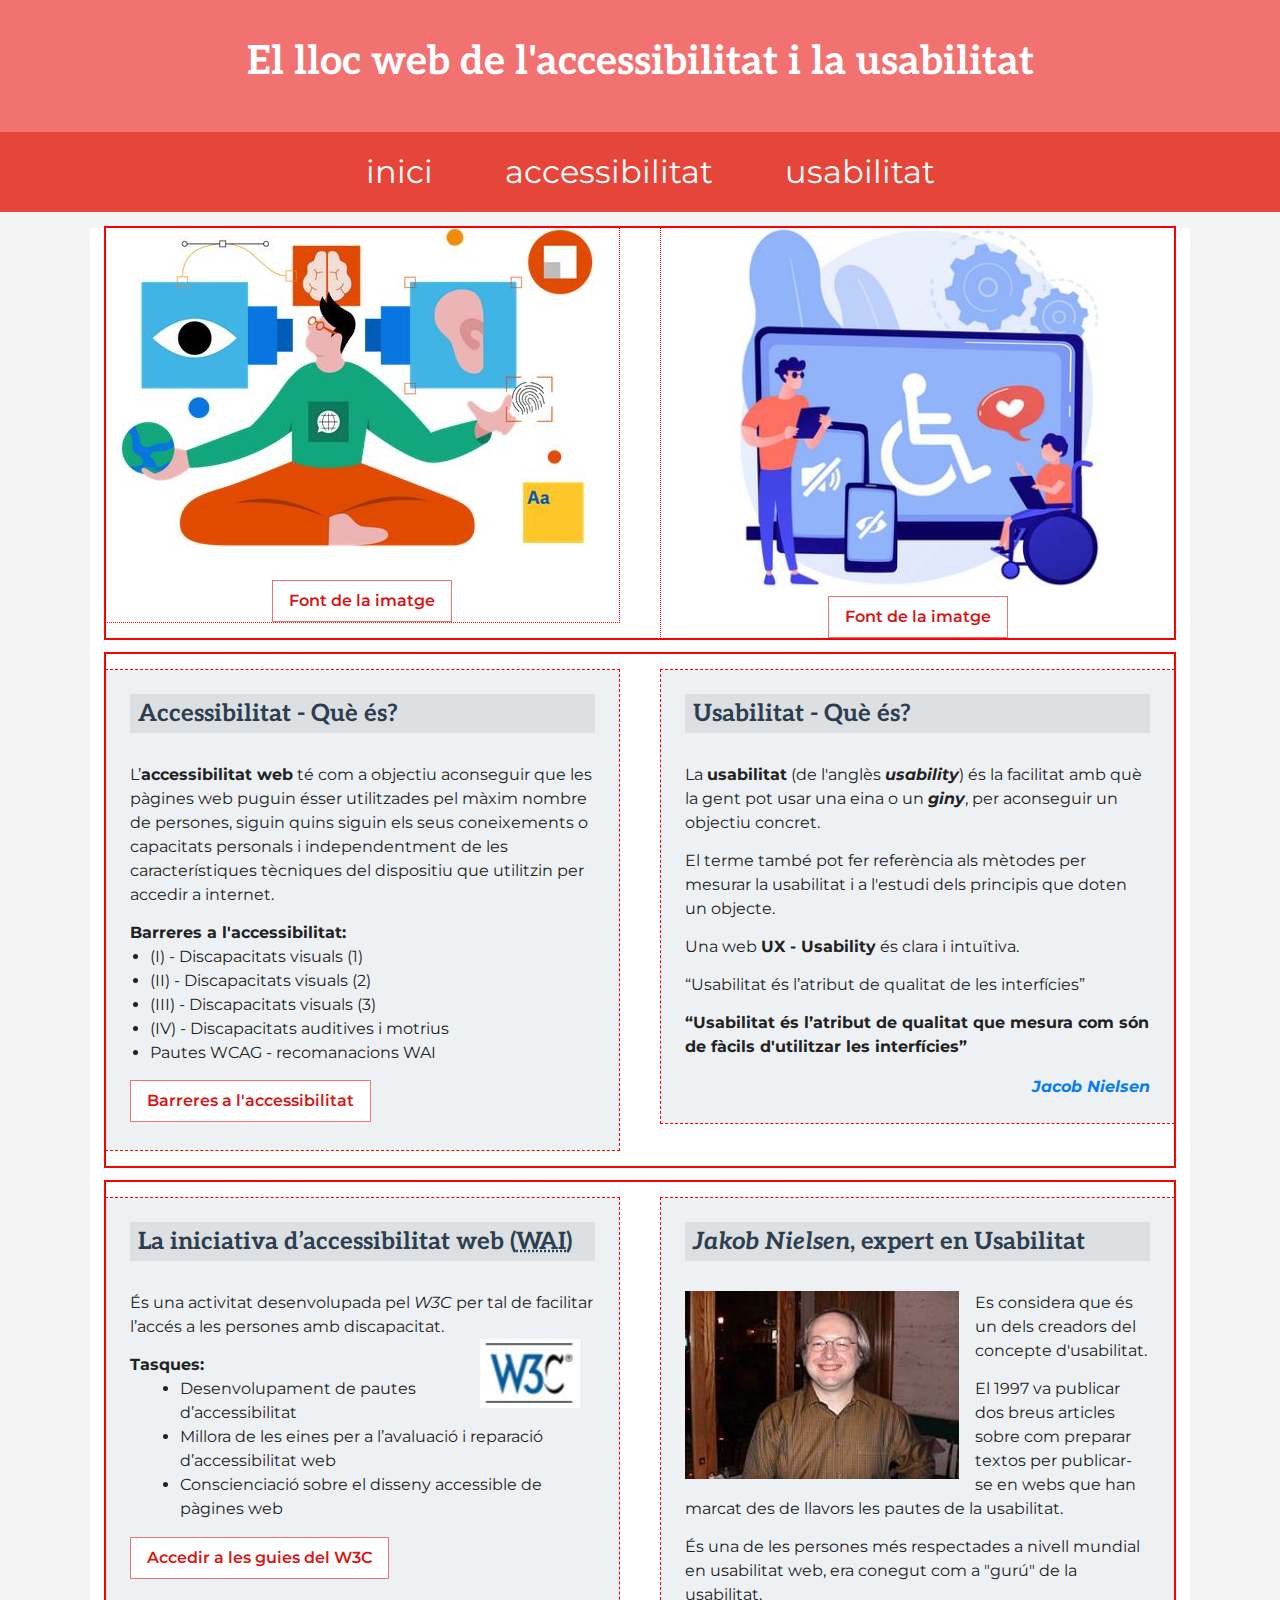
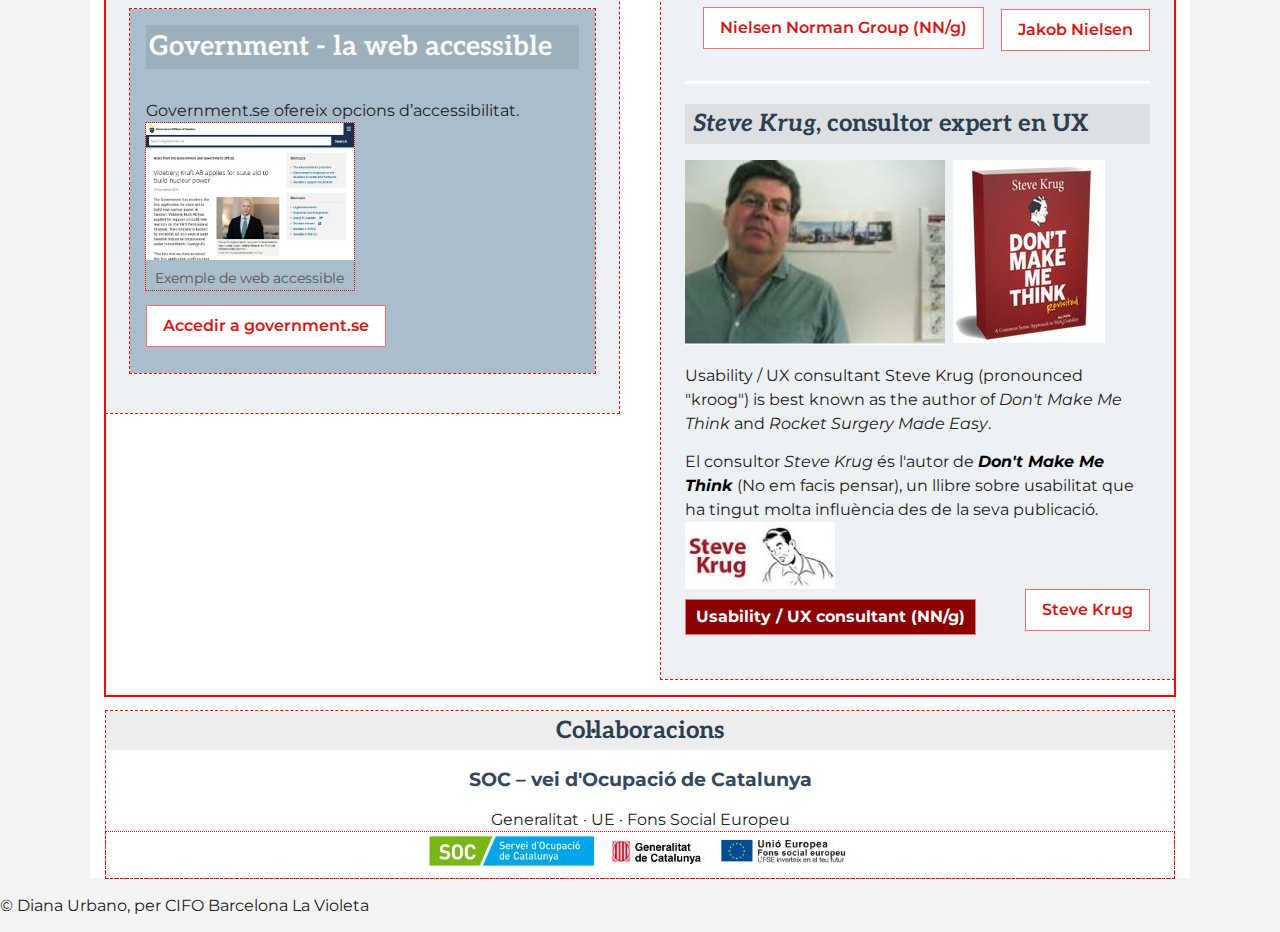
<file: exercici-1- accessibilitat-usabilitat-web/index.html>
<!DOCTYPE html>
<html lang="ca"> <!-- idioma català -->

<head> <!-- capçalera del document -->
    <meta charset="UTF-8"> <!-- codificació -->
    <meta name="viewport" content="width=device-width, initial-scale=1.0"> <!-- responsive -->
    <title>El lloc web de l'accessibilitat i la usabilitat</title> <!-- títol pestanya -->

    <!-- fonts Google -->
    <link rel="preconnect" href="https://fonts.googleapis.com"> <!-- millora càrrega -->
    <link rel="preconnect" href="https://fonts.gstatic.com" crossorigin>
    <link href="https://fonts.googleapis.com/css2?family=Aleo&family=Montserrat&display=swap" rel="stylesheet">

    <link rel="stylesheet" href="css/style.css"> <!-- CSS extern -->
</head>

<body class="accessibilitat-page"> <!-- cos del document -->

    <!-- capçalera -->
    <header class="capcalera-web"> <!-- capçalera principal -->
        <h1>El lloc web de l'accessibilitat i la usabilitat</h1> <!-- títol principal -->
    </header>

    <!-- menú de navegació -->
    <nav class="menu-principal">
        <ul style="margin-left: 20px;">
            <li><a href="index.html">inici</a></li> <!-- enllaç inici -->
            <li><a href="accessibilitat.html">accessibilitat</a></li> <!-- enllaç accessibilitat -->
            <li><a href="usabilitat.html">usabilitat</a></li> <!-- enllaç usabilitat -->
        </ul>
    </nav>

    <!-- contingut principal, dues imatges principals en block de dues columnes -->
    <main class="contingut-principal">

        <!-- dues columnes imatges -->
        <div class="dues-columnes dues-columnes-imatges">
            <figure class="columna-accessibilitat">
                <img src="img/accessibilitat.jpg" alt="Imatge relacionada amb l'accessibilitat web">
                <a
                    href="https://www.ux-republic.com/ca/les-m%C3%BAltiples-possibilitats-de-lia-al-servei-de-l%27accessibilitat-i-la-inclusi%C3%B3/">
                    Font de la imatge
                </a>
            </figure>

            <figure class="columna-usabilitat">
                <img src="img/usabilitat.jpg" alt="Imatge relacionada amb la usabilitat web">
                <a
                    href="https://www.ux-republic.com/ca/les-m%C3%BAltiples-possibilitats-de-lia-al-servei-de-l%27accessibilitat-i-la-inclusi%C3%B3/">
                    Font de la imatge
                </a>
            </figure>
        </div>

        <!-- dues columnes text -->
        <div class="dues-columnes dues-columnes-text">

            <!-- secció accessibilitat -->
            <section class="seccio-accessibilitat">
                <h2>Accessibilitat - Què és?</h2>
                <p>
                    L’<strong>accessibilitat web</strong> té com a objectiu aconseguir que les pàgines web puguin
                    ésser utilitzades pel màxim nombre de persones, siguin quins siguin els seus coneixements o
                    capacitats personals i independentment de les característiques tècniques del dispositiu que
                    utilitzin per accedir a internet.
                </p>

                <p><strong>Barreres a l'accessibilitat:</strong></p>
                <ul style="margin-left: 20px;">
                    <li>(I) - Discapacitats visuals (1)</li>
                    <li>(II) - Discapacitats visuals (2)</li>
                    <li>(III) - Discapacitats visuals (3)</li>
                    <li>(IV) - Discapacitats auditives i motrius</li>
                    <li>Pautes WCAG - recomanacions WAI</li>
                </ul>

                <a href="accessibilitat.html" style="float: left;" class="link-barreres">
                    Barreres a l'accessibilitat
                </a>
            </section>

            <!-- secció usabilitat -->
            <section class="seccio-usabilitat">
                <h2>Usabilitat - Què és?</h2>
                <p>
                    La <strong>usabilitat</strong> (de l'anglès <strong><span
                            lang="en"><em>usability</em></span></strong>)
                    és la facilitat amb què la gent pot usar una eina o un <strong><span
                            lang="en"><em>giny</em></span></strong>,
                    per aconseguir un objectiu concret.
                </p>
                <p>
                    El terme també pot fer referència als mètodes per mesurar la usabilitat i a l'estudi dels principis
                    que doten un objecte.
                </p>
                <p>Una web <strong>UX - Usability</strong> és clara i intuïtiva.</p>
                <p>“Usabilitat és l’atribut de qualitat de les interfícies”</p>
                <p><strong>“Usabilitat és l’atribut de qualitat que mesura com són de fàcils d'utilitzar les
                        interfícies”</strong></p>
                <p class="autor">Jacob Nielsen</p>
            </section>

        </div>

        <!-- dues columnes: projectes - informació -->
        <div class="dues-columnes dues-columnes-text">

            <!-- secció accessibilitat WAI-->
            <section class="seccio-wai">
                <h2>La iniciativa d’accessibilitat web (<abbr title="Web Accessibility Initiative">WAI</abbr>)</h2>
                <p>
                    És una activitat desenvolupada pel <cite>W3C</cite> per tal de facilitar l’accés a les persones amb
                    discapacitat.
                </p>

                <img src="img/w3c.jpg" alt="Icona WAI (Web Accessibility Initiative)" class="imatge-flotant-w3c">

                <p><strong>Tasques:</strong></p>
                <ul style="margin-left: 50px;">
                    <li>Desenvolupament de pautes d’accessibilitat</li>
                    <li>Millora de les eines per a l’avaluació i reparació d’accessibilitat web</li>
                    <li>Conscienciació sobre el disseny accessible de pàgines web</li>
                </ul>

                <p>
                    <a href="https://w3c.es/Divulgacion/GuiasBreves/Accesibilidad" target="_blank"
                        rel="noopener noreferrer" class="link-w3c">
                        Accedir a les guies del W3C
                    </a>
                </p>

                <!-- secció exemple government -->
                <section class="exemple-government">
                    <h2 class="h2-government">Government - la web accessible</h2>
                    <p>Government.se ofereix opcions d’accessibilitat.</p>

                    <figure>
                        <img src="img/img-govemment.jpg" alt="captura del lloc web government.se">
                        <figcaption>Exemple de web accessible</figcaption>
                    </figure>

                    <p>
                        <a href="http://www.government.se/" target="_blank" rel="noopener noreferrer"
                            class="link-government">
                            Accedir a government.se
                        </a>
                    </p>
                </section>

            </section>

            <!-- secció usabilitat -->
            <section class="seccio-usabilitat-experts">

                <h2><span lang="en"><em>Jakob Nielsen</em></span>, expert en Usabilitat</h2>
                <p>
                    <img src="img/jakob-nielsen1.jpg" alt="imatge relacionada amb jakob nielsen"
                        style="float: left;margin-right: 16px;">
                    Es considera que és un dels creadors del concepte d'usabilitat.
                </p>
                <p>El 1997 va publicar dos breus articles sobre com preparar textos per publicar-se en webs que han
                    marcat des de
                    llavors les pautes de la usabilitat.</p>
                <p>És una de les persones més respectades a nivell mundial en usabilitat web,
                    era conegut com a "gurú" de la usabilitat.</p>

                <a href="jacobnielsen.html" style="float: right;" class="link-jakob">Jakob Nielsen</a>
                <a href="http://www.nngroup.com/" style="float: right; margin-right: 17px;">Nielsen Norman Group
                    (NN/g)</a>

                <hr class="separador-experts">

                <!--Experts destacats en usabilitat (II)-->
                <h2><span lang="en"><em>Steve Krug</em></span>, consultor expert en UX</h2>

                <div>
                    <img src="img/steve-krug.jpg" alt="Face's Steve Krug" class="imatge-flotant-steve">
                    <img src="img/llibre-steve-krug.jpg" alt="Llibre Don't Make Me Think by Steve Krug"
                        class="imatge-flotant-llibre">
                    <div style="clear: both;"></div>
                </div>

                <p lang="en">
                    Usability / UX consultant Steve Krug (pronounced "kroog")
                    is best known as the author of <em>Don't Make Me Think</em> and <em>Rocket Surgery Made Easy</em>.
                </p>


                <p>
                    El consultor <span lang="en"><em>Steve Krug</em></span> és l'autor de
                    <span lang="en" style="color:black; font-weight:bold;">
                        <em>Don't Make Me Think</em>
                    </span>
                    (No em facis pensar), un llibre sobre usabilitat que ha tingut molta influència
                    des de la seva publicació.
                </p>
                <div>
                    <img src="img/logo-steve-krug.jpg" alt="Steve Krug" class="imatge-flotant-logo-steve">
                    <div style="clear: both;"></div>
                </div>

                <a href="stevekrug.html" style="float: right;">Steve Krug</a>
                <a href="http://www.sensible.com/" class="link-nng">
                    Usability / UX consultant (NN/g)
                </a>

            </section>

        </div>

        <!-- secció col.laboracions -->
        <section class="seccio-col·laboracions">
            <h2>Col·laboracions</h2>
            <h3>SOC &ndash; vei d'Ocupació de Catalunya</h3>
            <p>
                <span>Generalitat</span> &middot;
                <span>UE</span> &middot;
                <span>Fons Social Europeu</span>
            </p>

            <figure>
                <img src="img/3-logos.jpg" alt="Logotips col·laboradors">
            </figure>
        </section>

    </main>

    <!-- PEU DE PÀGINA -->
    <footer class="peu-pagina">
        <p>&copy; Diana Urbano, per CIFO Barcelona La Violeta</p>
    </footer>

</body>

</html>
</file>
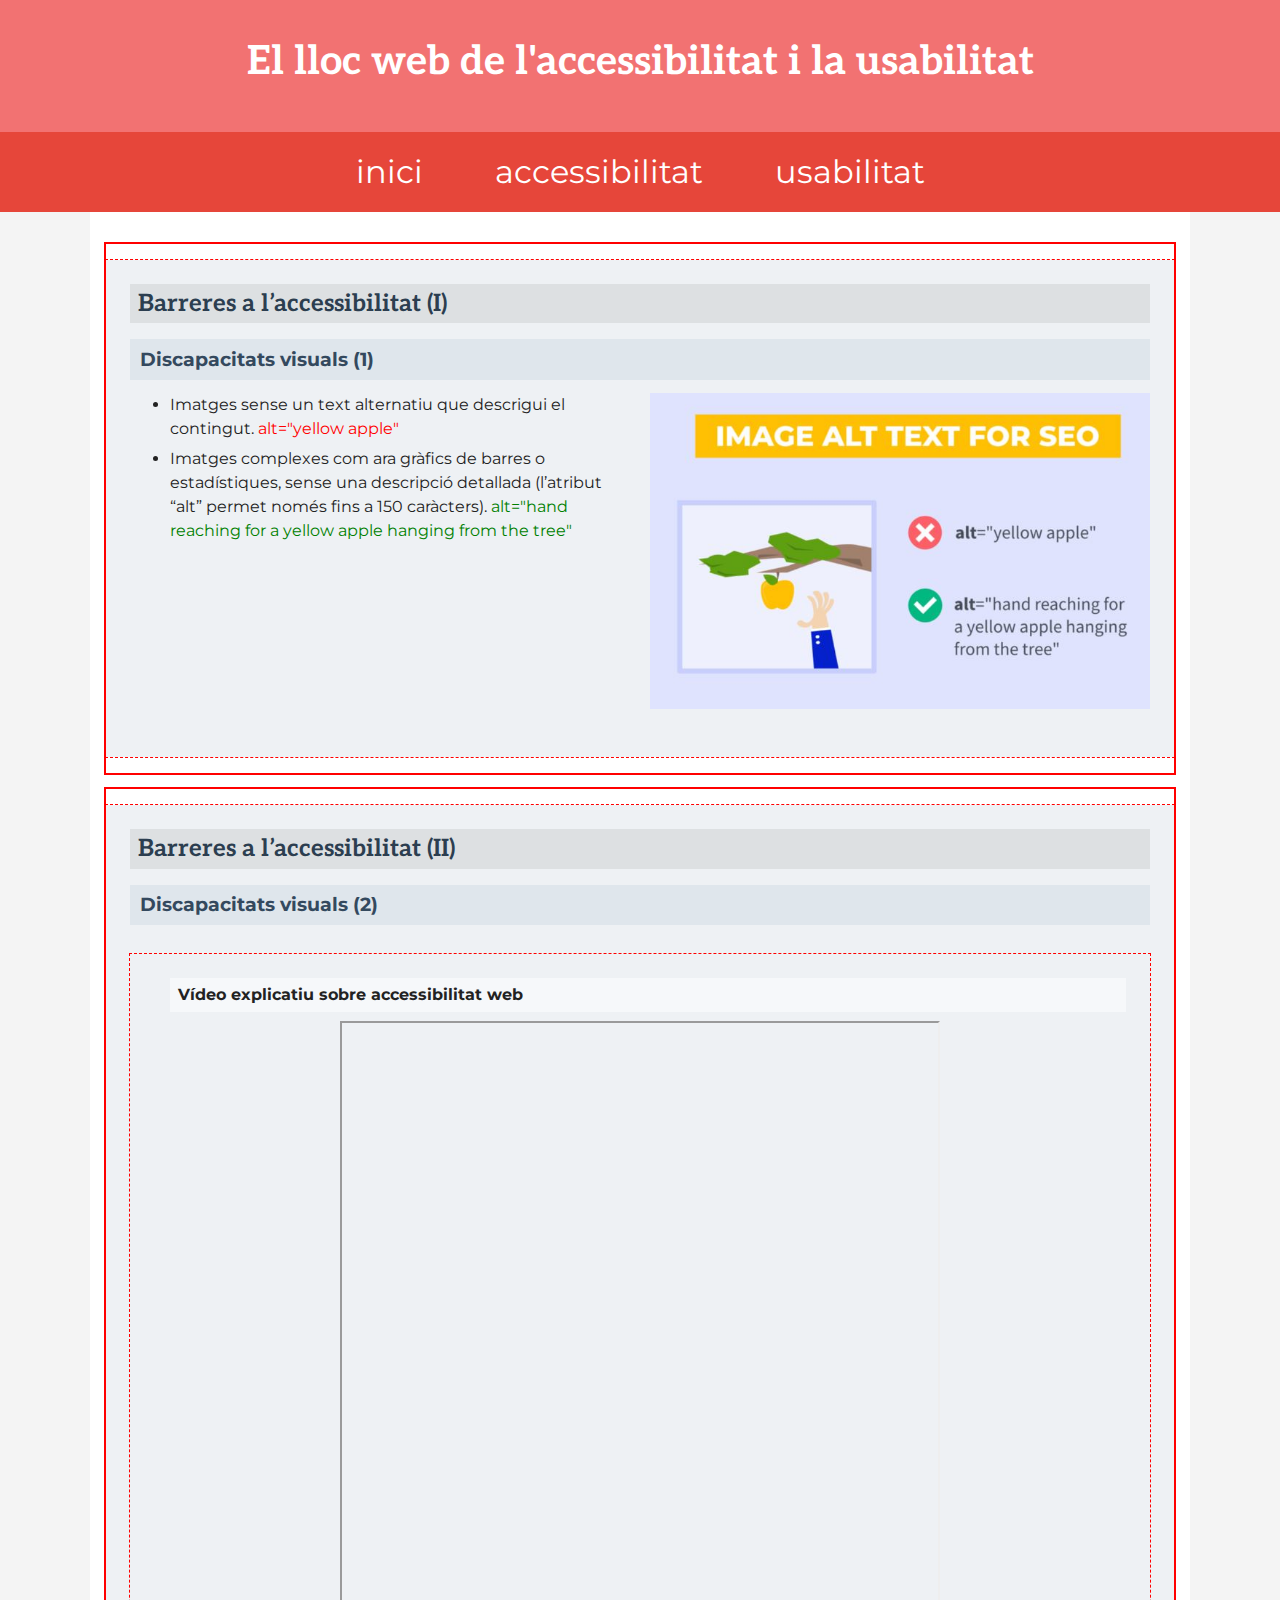
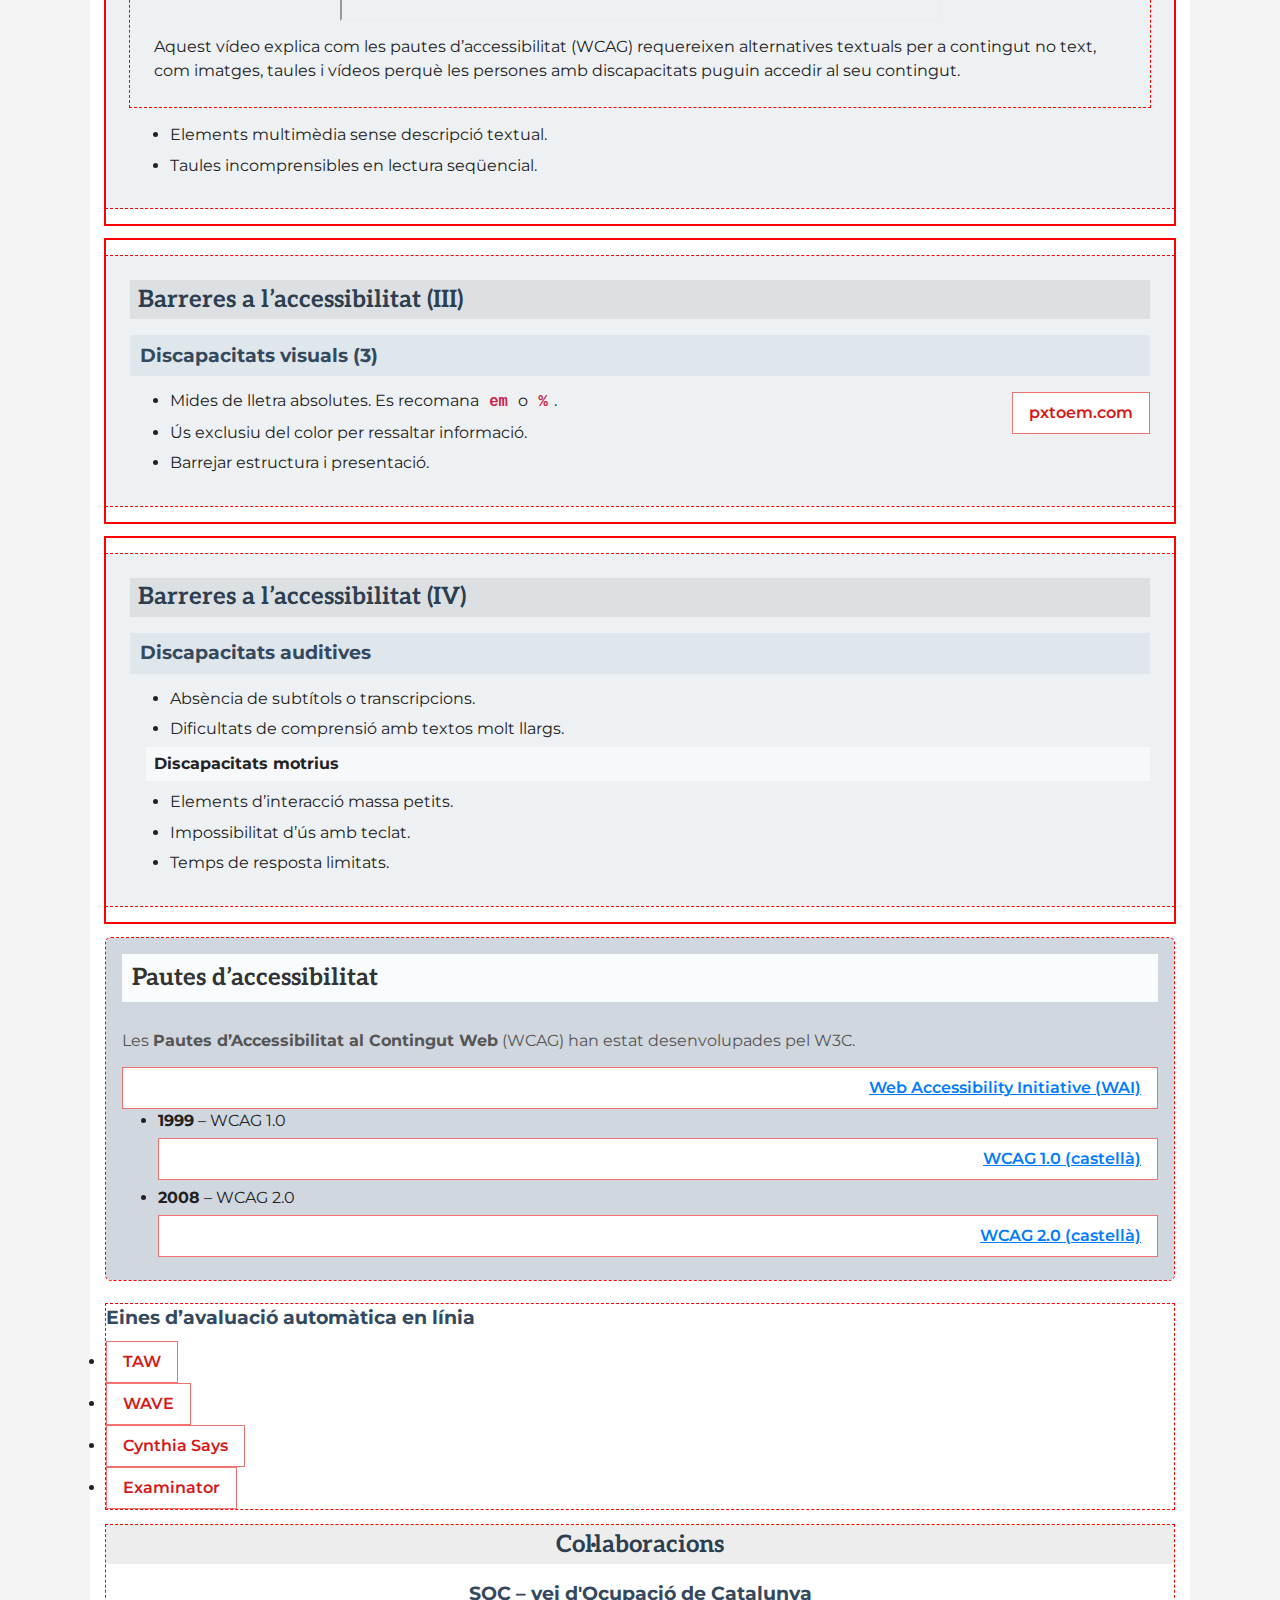
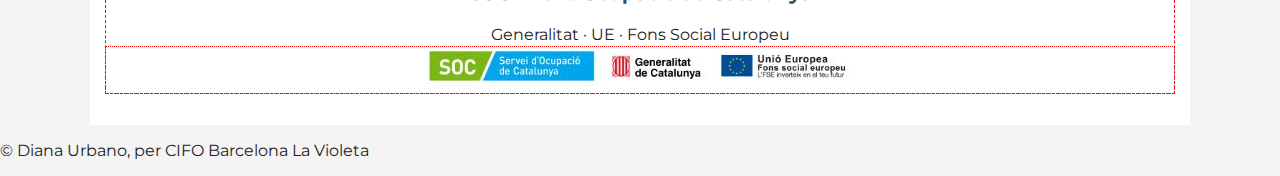
<file: exercici-1- accessibilitat-usabilitat-web/accessibilitat.html>
<!DOCTYPE html>
<html lang="ca">

<head>
    <meta charset="UTF-8">
    <meta name="viewport" content="width=device-width, initial-scale=1.0">
    <title>El lloc web de l'accessibilitat i la usabilitat</title>

    <!-- Fonts Google -->
    <link rel="preconnect" href="https://fonts.googleapis.com">
    <link rel="preconnect" href="https://fonts.gstatic.com" crossorigin>
    <link href="https://fonts.googleapis.com/css2?family=Aleo&family=Montserrat&display=swap" rel="stylesheet">

    <link rel="stylesheet" href="css/style.css">
    <link rel="stylesheet" href="css/accessibilitat.css">
</head>

<body class="accessibilitat-page">

    <!-- Capçalera -->
    <header class="capcalera-web">
        <h1>El lloc web de l'accessibilitat i la usabilitat</h1>
    </header>

    <!-- Menú -->
    <nav class="menu-principal">
        <ul>
            <li><a href="index.html">inici</a></li>
            <li><a href="accessibilitat.html">accessibilitat</a></li>
            <li><a href="usabilitat.html">usabilitat</a></li>
        </ul>
    </nav>

    <!-- Contingut principal -->
    <main class="contingut-principal">
        <!-- Barreres I -->
        <div class="dues-columnes">
            <section class="barreres">
                <h2>Barreres a l’accessibilitat (I)</h2>
                <h3>Discapacitats visuals (1)</h3>

                <img src="img/alt_poma.jpg" alt="Poma vermella com a exemple d’imatge amb text alternatiu"
                    class="img-dreta">

                <ul>
                    <li>
                        Imatges sense un text alternatiu que descrigui el contingut.
                        <span class="vermell">alt="yellow apple"</span>
                    </li>
                    <li>
                        Imatges complexes com ara gràfics de barres o estadístiques, sense
                        una descripció detallada (l’atribut “alt” permet només fins a 150
                        caràcters).
                        <span class="verd">alt="hand reaching for a yellow apple hanging from the tree"</span>
                    </li>
                </ul>
            </section>
        </div>

        <!-- Barreres II -->
        <div class="dues-columnes">
            <section class="barreres">
                <h2>Barreres a l’accessibilitat (II)</h2>
                <h3>Discapacitats visuals (2)</h3>

                <section class="video-accessibilitat">
                    <h4>Vídeo explicatiu sobre accessibilitat web</h4>
                    <iframe width="1100" height="600" src="https://www.youtube.com/embed/sI6hXHAfqs0"
                        title="Basics of Accessibility, WCAG's Non Text Content"
                        allow="accelerometer; autoplay; clipboard-write; encrypted-media; gyroscope; picture-in-picture"
                        allowfullscreen>
                    </iframe>
                    <p>
                        Aquest vídeo explica com les pautes d’accessibilitat (WCAG) requereixen alternatives textuals
                        per a contingut no text, com imatges, taules i vídeos perquè les persones amb discapacitats
                        puguin accedir al seu contingut.
                    </p>
                </section>

                <ul>
                    <li>Elements multimèdia sense descripció textual.</li>
                    <li>Taules incomprensibles en lectura seqüencial.</li>
                </ul>
            </section>
        </div>

        <!-- Barreres III -->
        <div class="dues-columnes">
            <section class="barreres">
                <h2>Barreres a l’accessibilitat (III)</h2>
                <h3>Discapacitats visuals (3)</h3>
                <ul>
                    <li>Mides de lletra absolutes. Es recomana <code>em</code> o <code>%</code>. <a
                            href="http://pxtoem.com/" target="_blank">pxtoem.com</a></li>
                    <li>Ús exclusiu del color per ressaltar informació.</li>
                    <li>Barrejar estructura i presentació.</li>
                </ul>
            </section>
        </div>

        <!-- Barreres IV -->
        <div class="dues-columnes">
            <section class="barreres">
                <h2>Barreres a l’accessibilitat (IV)</h2>
                <h3>Discapacitats auditives</h3>
                <ul>
                    <li>Absència de subtítols o transcripcions.</li>
                    <li>Dificultats de comprensió amb textos molt llargs.</li>
                </ul>

                <h4>Discapacitats motrius</h4>
                <ul>
                    <li>Elements d’interacció massa petits.</li>
                    <li>Impossibilitat d’ús amb teclat.</li>
                    <li>Temps de resposta limitats.</li>
                </ul>
            </section>
        </div>

        <!-- Pautes -->
        <section class="pautes">
            <h2>Pautes d’accessibilitat</h2>
            <p>Les <strong>Pautes d’Accessibilitat al Contingut Web</strong> (WCAG) han estat desenvolupades pel W3C.
            </p>
            <p><a href="http://www.w3.org/WAI/" target="_blank">Web Accessibility Initiative (WAI)</a></p>
            <ul>
                <li><strong>1999</strong> – WCAG 1.0<br>
                    <a href="http://www.discapnet.es/web_accesible/wcag10/WAI-WEBCONTENT-19990505_es.html"
                        target="_blank">
                        WCAG 1.0 (castellà)
                    </a>
                </li>
                <li><strong>2008</strong> – WCAG 2.0<br>
                    <a href="http://www.sidar.org/traducciones/wcag20/es/" target="_blank">
                        WCAG 2.0 (castellà)
                    </a>
                </li>
            </ul>
        </section>

        <!-- Eines -->
        <section>
            <h3>Eines d’avaluació automàtica en línia</h3>
            <ul>
                <li><a href="http://tawdis.net/" target="_blank">TAW</a></li>
                <li><a href="http://wave.webaim.org" target="_blank">WAVE</a></li>
                <li><a href="http://www.cynthiasays.com/" target="_blank">Cynthia Says</a></li>
                <li><a href="http://examinator.ws/" target="_blank">Examinator</a></li>
            </ul>
        </section>

        <!-- Col·laboracions -->
        <section class="seccio-col·laboracions">
            <h2>Col·laboracions</h2>
            <h3>SOC &ndash; vei d'Ocupació de Catalunya</h3>
            <p>Generalitat · UE · Fons Social Europeu</p>
            <figure>
                <img src="img/3-logos.jpg" alt="Logotips col·laboradors">
            </figure>
        </section>

    </main>

    <!-- Peu de pàgina -->
    <footer class="peu-pagina">
        <p>&copy; Diana Urbano, per CIFO Barcelona La Violeta</p>
    </footer>

</body>

</html>
</file>
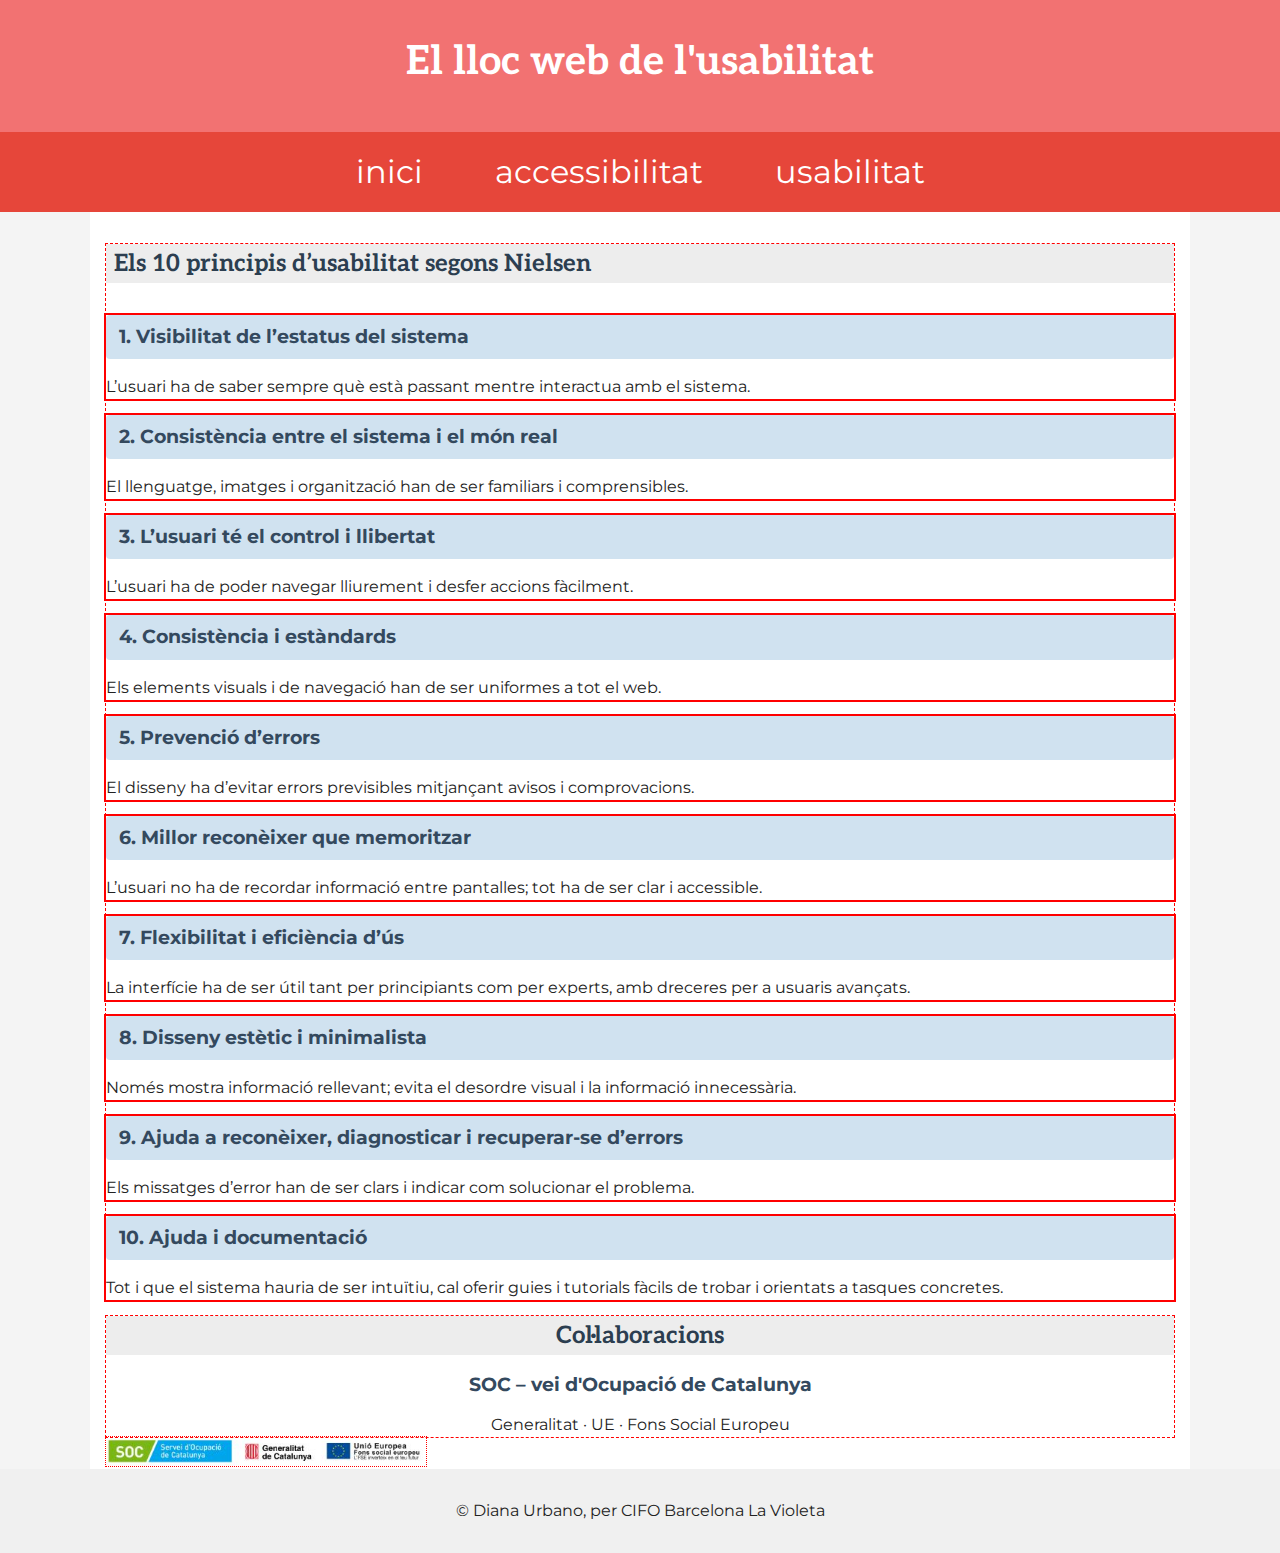
<file: exercici-1- accessibilitat-usabilitat-web/usabilitat.html>
<!DOCTYPE html>
<html lang="ca">

<head>
    <meta charset="UTF-8">
    <meta name="viewport" content="width=device-width, initial-scale=1.0">
    <title>El lloc web de l'usabilitat</title>

    <!-- Fonts Google -->
    <link rel="preconnect" href="https://fonts.googleapis.com">
    <link rel="preconnect" href="https://fonts.gstatic.com" crossorigin>
    <link href="https://fonts.googleapis.com/css2?family=Aleo&family=Montserrat&display=swap" rel="stylesheet">

    <link rel="stylesheet" href="css/style.css">
    <link rel="stylesheet" href="css/usabilitat.css">
</head>

<body class="usabilitat-page">

    <!-- Capçalera -->
    <header class="capcalera-web">
        <h1>El lloc web de l'usabilitat</h1>
    </header>

    <!-- Menú -->
    <nav class="menu-principal">
        <ul>
            <li><a href="index.html">inici</a></li>
            <li><a href="accessibilitat.html">accessibilitat</a></li>
            <li><a href="usabilitat.html">usabilitat</a></li>
        </ul>
    </nav>

    <!-- Contingut principal -->
    <main class="contingut-principal">

        <!-- Principis de Nielsen -->
        <section class="principis">
            <h2>Els 10 principis d’usabilitat segons Nielsen</h2>

            <div class="dues-columnes">
                <h3>1. Visibilitat de l’estatus del sistema</h3>
                <p>L’usuari ha de saber sempre què està passant mentre interactua amb el sistema.</p>
            </div>

            <div class="dues-columnes">
                <h3>2. Consistència entre el sistema i el món real</h3>
                <p>El llenguatge, imatges i organització han de ser familiars i comprensibles.</p>
            </div>

            <div class="dues-columnes">
                <h3>3. L’usuari té el control i llibertat</h3>
                <p>L’usuari ha de poder navegar lliurement i desfer accions fàcilment.</p>
            </div>

            <div class="dues-columnes">
                <h3>4. Consistència i estàndards</h3>
                <p>Els elements visuals i de navegació han de ser uniformes a tot el web.</p>
            </div>

            <div class="dues-columnes">
                <h3>5. Prevenció d’errors</h3>
                <p>El disseny ha d’evitar errors previsibles mitjançant avisos i comprovacions.</p>
            </div>

            <div class="dues-columnes">
                <h3>6. Millor reconèixer que memoritzar</h3>
                <p>L’usuari no ha de recordar informació entre pantalles; tot ha de ser clar i accessible.</p>
            </div>

            <div class="dues-columnes">
                <h3>7. Flexibilitat i eficiència d’ús</h3>
                <p>La interfície ha de ser útil tant per principiants com per experts, amb dreceres per a usuaris avançats.</p>
            </div>

            <div class="dues-columnes">
                <h3>8. Disseny estètic i minimalista</h3>
                <p>Només mostra informació rellevant; evita el desordre visual i la informació innecessària.</p>
            </div>

            <div class="dues-columnes">
                <h3>9. Ajuda a reconèixer, diagnosticar i recuperar-se d’errors</h3>
                <p>Els missatges d’error han de ser clars i indicar com solucionar el problema.</p>
            </div>

            <div class="dues-columnes">
                <h3>10. Ajuda i documentació</h3>
                <p>Tot i que el sistema hauria de ser intuïtiu, cal oferir guies i tutorials fàcils de trobar i orientats a tasques concretes.</p>
            </div>
        </section>

        <!-- Col·laboracions -->
        <section class="seccio-col·laboracions">
            <h2>Col·laboracions</h2>
            <h3>SOC &ndash; vei d'Ocupació de Catalunya</h3>
            <p>Generalitat · UE · Fons Social Europeu</p>
            <figure>
                <img src="img/3-logos.jpg" alt="Logotips col·laboradors">
            </figure>
        </section>

    </main>

    <!-- Peu de pàgina -->
    <footer class="peu-pagina">
        <p>&copy; Diana Urbano, per CIFO Barcelona La Violeta</p>
    </footer>

</body>

</html>
</file>
<file: exercici-1- accessibilitat-usabilitat-web/css/style.css>
@charset "utf-8"; /* Defineix la codificació del fitxer CSS (permet accents i caràcters especials) */

/* Responsive: mòbils i tablets */
@media (max-width: 768px) {


    /* Les columnes passen a ocupar tot l’ample i es col·loquen una sota l’altra ------------------*/
    .dues-columnes section,
    .dues-columnes figure {
        width: 100%;          /* ocupa tot l'ample del contenidor */
        float: none;          /* elimina la flotació */
        margin-right: 0;      /* elimina el marge lateral */
        margin-bottom: 1.5rem;/* espai entre columnes */
    }

    /* Imatges específiques de Steve Krug adaptades a mòbil --------------------------------------*/
    .seccio-usabilitat-experts img[src*="steve-krug"] { /* src es atribut imatge,*= conté
        max-width: 100%;      /* la imatge no supera l’ample del contenidor */
        float: none;          /* elimina flotació si n’hi havia */
        display: block;       /* permet centrar la imatge */
        margin: 0 auto 1rem auto; /* centra i afegeix espai inferior */
    }
}

.autor {
    font-weight: bold;
    font-style: italic;
    color: #047cf4;
    margin-top: 1rem;
    text-align: right;
}

.h2-government {
    color: #f9fafc;         /* color del text */
    font-family: 'Aleo', serif;  /* font diferent */
    font-size: 1.7rem;      /* mida més gran o menor */
    /* background-color: #fcfdff;  fons clar blau */
    padding: 0.1rem 0.2rem; /* espai intern */
    border-radius: 0x;     /* cantonades arrodonides */
    display: inline-block;  /* ajusta el padding només al text */
}

/* Reset general ---------------------------------------------------------------------------------*/
* {
    margin: 0;              /* elimina marges per defecte */
    padding: 0;             /* elimina padding per defecte */
    box-sizing: border-box; /* inclou padding i border dins ample - evita problemes de càlcul amb columnes, contenidors i responsive. */
}

/* Cos i tipografia ------------------------------------------------------------------------------*/
body {
    font-family: 'montserrat', sans-serif; /* font principal */
    background-color: #f4f4f4;             /* fons pàgina clar */
    color: #222;                           /* color text fosc */
    line-height: 1.5;                      /* espai entre línies */
}


/* Capçalera ------------------------------------------------------------------------------------*/
header.capcalera-web {
    background-color: #f27272; /* fons fosc */
    color: white;               /* text blanc */
    text-align: center;         /* centra contingut */
    padding: 2rem 1rem;         /* espai intern */
}

header.capcalera-web h1 {
    font-family: 'Aleo', serif;
    font-size: 2.5rem;
    margin-bottom: 0.5rem;
}

header.capcalera-web p {
    font-size: 1.1rem;
    margin: 0;
}

/* Menú principal -------------------------------------*/
nav.menu-principal {
    background-color: #e6463a;
    font-size: 2rem;
}

nav.menu-principal ul {
    list-style: none;
    text-align: center;
}

nav.menu-principal li {
    display: inline-block;
    margin: 0 1rem;
}

nav.menu-principal a {
    display: inline-block;
    padding: 1rem;
    color: white;
    text-decoration: none;
}

nav.menu-principal a:hover,
nav.menu-principal a:focus {
    text-decoration: underline;
}

/* Contingut principal -------------------------------------*/
main.contingut-principal {
    max-width: 1100px; /* amplada màxima */
    margin: 0rem auto; /* centrat i marge superior/inferior */
    padding: 0 1rem ;   /* padding horitzontal */
    background-color: white; /* fons blanc */
}


/* Text general -------------------------------------*/
p {
    margin: 14px 0; /* espai vertical entre paràgrafs */
}

/* Seccions -------------------------------------*/
section {
    margin: 1rem 0;           /* espai vertical entre seccions */
    outline: 1px dashed red;  /* contorn de debug */
}

section h2 {
    font-family: 'aleo', serif;     /* font h2 diferent */
    margin-bottom: 1rem;            /* espai inferior */
    color: #2c3e50;                 /* color text */
    background-color: rgba(0,0,0,0.07); /* fons clar semi-transparent */
    display: inline-block;           /* ajusta padding a text */
    padding: 0.1rem 0.5rem;         /* espai intern de la caixa color sota texte h2 */
    border-radius: 0px;             /* cantonades arrodonides */
    width: 100%;                    /* ocupa tot l'ample */
}

section h3 {
    margin-bottom: 0.6rem; /* espai inferior h3 */
    color: #34495e;        /* color text diferent */
}

section p {
    margin-bottom: 0rem;   /* espai inferior paràgraf */
}

/* Dues columnes-------------------------------------*/
.dues-columnes {
    margin: 1rem 0;         /* espai vertical */
    overflow: hidden;       /* neteja floats */
    outline: 2px solid red; /* contorn de debug */
}

.dues-columnes section,
.dues-columnes figure {
    width: 48%;             /* dues columnes */
    float: left;            /* alineació horitzontal */
    margin-right: 4%;       /* separació entre columnes */
}

.dues-columnes section:last-child,
.dues-columnes figure:last-child {
    margin-right: 0;        /* últim element sense marge dret */
}

.dues-columnes section {
    background-color: #eef1f4; /* fons clar */
    padding: 1.5rem;           /* padding intern */
}

/* Secció government ocupa tota l’amplada -------------------------*/

.dues-columnes .exemple-government {
    width: 100%;                /* ocupa tot l'ample disponible del parent */
    max-width: 1600px;          /* augmentem l'amplada màxima */
    margin: 0 auto 1.0em auto; /* centra horitzontalment i marge inferior */
    padding: 1.0rem;              /* espai intern */
    background-color: #a9bdca;  /* fons clar */
    float: none;                /* elimina qualsevol float */
    clear: both;                /* neteja floats anteriors */
}

/* imatge dins la secció government */
.exemple-government img {
    width: 100%;     /* ocupa tot el contenidor */
    height: auto;    /* manté proporció */
    display: block;  /* elimina espai blanc sota la imatge */
    margin-bottom: 0.5rem; /* marge inferior */
}


/* Figures -------------------------------------*/
figure {
    text-align: center;         /* centra contingut */
    outline: 1px dotted red;    /* contorn de debug */
}

figure img {
    max-width: 100%;            /* imatge no excedeix contenidor */
    height: auto;               /* proporció correcta */
}

figcaption {
    font-size: 0.9rem;          /* lletra més petita sota la imatge*/
    color: #555;                /* color gris fosc */
    margin-top: 0.5rem;         /* marge superior */
}

/* Imatges flotants -------------------------------------*/
.imatge-flotant-w3c {
    float: right;           /* floten a la dreta */
    width: 100px;           /* ample fixe */
    margin-right: 15px;     /* separació a la dreta */
    margin-bottom: 10px;    /* separació inferior */
}

.imatge-flotant-steve {
  float: left;
  width: 260px;
  margin-right: 8px; /* separació mínima */
}

.imatge-flotant-redbook {
    float: right;          /* flotar a l'esquerra */
    width: 380px;         /* ample desitjat */
    margin-right: 15px;   /* separació amb el text */
    margin-bottom: 0px;  /* espai inferior */
    height: auto;         /* proporció correcta */
}

.imatge-flotant-logo-steve {
  float: left;
  width: 150px;
  margin-right: 7px; /* separació mínima */
}

/* Enllaços estil botó -------------------------------------*/
main a {
    display: inline-block;   /* block per padding clicable */
    background-color: #fff;  /* fons blanc */
    color: #d61717;             /* text negre */
    border: 1px solid #f27272;  /* contorn negre */
    padding: 0.5rem 1rem;    /* padding intern */
    text-decoration: none;   /* sense subratllat */
    font-weight: 600;        /* lletra semi-bold */
}

main a:hover,
main a:focus {
    background-color: #f0f0f0;   /* fons gris clar a hover */
    outline: 2px solid #007bff;  /* contorn blau a focus */
}

/* Enllaços flotants -------------------------------------*/
.link-government {
    display: inline-block;
    margin-top: 15px;
    margin-bottom: 10px;
    clear: left;   /* no interfereix amb altres elements */
}

.link-barreres {
    display: inline-block;
    margin-top: 15px;
    margin-bottom: 4px;
    clear: left;   /* no interfereix amb altres elements */
    
}


.link-w3c {
    display: inline-block;
    margin-top:2px;
    margin-bottom: 30px;
    clear: left;   /* no interfereixen amb altres elements */
}

.link-jakob {
    display: inline-block;
    margin-top:2px;
    margin-bottom: 30px;
    clear: left;   /* no interfereixen amb altres elements */
}



.separador-experts {
    border: none;                   /* elimina el border per defecte */
    border-top: 3px solid hwb(0 100% 0%);     /* línia horitzontal gris */
    margin-top: 40px;               /* espai a sobre de la línia */
    margin-bottom: 20px;            /* espai sota la línia */
    width: 100%;                     /* ocupa tota l'amplada del contenidor */
}

.link-nng {
    display: inline-block;
    margin-top: 10px;         /* pots ajustar */
    margin-bottom: 20px;
    clear: left;              /* no interfereixen amb altres elements */
    
    background-color: #8B0000; /* vermell sang de toro */
    color: white;               /* text blanc */
    text-decoration: none;      /* elimina subratllat */
    padding: 5px 10px;          /* espai interior */
    border-radius: 0px;         /* opcional, cantonades lleugerament arrodonides */
    font-weight: bold;           /* opcional, text destacat */
}



/* Col.laboracions -------------------------------------*/
.seccio-col·laboracions {
    text-align: center;  /* centra tot el contingut */
}

.seccio-col·laboracions figure {
    margin: 0 auto;      /* centra figures */
}

.seccio-col·laboracions img {
    max-width: 80%;      /* imatges responsives */
    height: auto;        /* proporció correcta */
}


/* etiquetes */

code {
    font-size: 1.2em;
    font-weight: bold;
    background-color: #f0f0f0;
    padding: 0.2em 0.4em;
    border-radius: 4px;
    color: #c7254e;
}
</file>
<file: exercici-1- accessibilitat-usabilitat-web/css/accessibilitat.css>
/* Accessibilitat.html – estils específics de la pàgina
   Només modifico el contingut, no el header ni el menú */

/* Dues columnes - general -------------------------------------*/
.dues-columnes {
    margin: 1rem 0;         /* espai vertical */
    overflow: hidden;       /* neteja floats */
    outline: 2px solid red; /* contorn de debug */
}

/* Columnes iguals per defecte */
.dues-columnes section,
.dues-columnes figure {
    width: 48%;             /* dues columnes iguals */
    float: left;            /* alineació horitzontal */
    margin-right: 4%;       /* separació entre columnes */
}

/* Últim element sense marge dret */
.dues-columnes section:last-child,
.dues-columnes figure:last-child {
    margin-right: 0;
}

.dues-columnes section {
    background-color: #eef1f4; /* fons clar */
    padding: 1.5rem;           /* padding intern */
}

/* ------------------------------- */

.vermell {
    color: red;
}

.verd {
    color: green;
}


.img-dreta {
    float: right;
    margin: 0 0 1.5rem 1.5rem; /* separació del text */
    max-width: 500px;     /* ajusta segons convingui */
    height: auto;
}

.accessibilitat-page .dues-columnes figure { 
    width: 30%;           /* figura més estreta */
    float: left;          /* al costat del text */
}


/* Ajusto el contenidor principal només per aquesta pàgina,
   mantenint la mateixa amplada màxima que la resta del web */
.accessibilitat-page main.contingut-principal { 
    max-width: 1100px;     /* mantinc coherència amb el layout general */
    width: 95%;            /* aprofito millor l'espai en pantalles grans */
    margin: 0 auto;        /* centro el contingut horitzontalment */
    padding: 1rem;         /* afegeixo una mica més d’aire visual */
}

/* Modifico la distribució de les dues columnes només aquí,
   perquè el text tingui més pes visual que la imatge */
.accessibilitat-page .dues-columnes section { 
    width: 100%;           /* dono prioritat al text */
    float: left;           /* permet col·locar la figura al costat */
    margin-right: 2%;      /* separació amb la imatge */
}

.accessibilitat-page .dues-columnes figure { 
    width: 30%;            /* la imatge ocupa menys espai que el text */
    float: left;           /* alineació horitzontal amb la secció */
}

/* Imatge específica de la poma:
   la faig flotar perquè el text s’adapti al seu voltant */
.accessibilitat-page .imatgeflotant-poma { 
    float: right;          /* col·loco la imatge a la dreta del text */
    width: 60%;            /* mida proporcional al contenidor */
    max-width: 500px;      /* evito que sigui massa gran en pantalles grans */
    height: auto;          /* mantinc la proporció original */
    margin: 0;             /* evito marges innecessaris */
}

/* Bloc de pautes d’accessibilitat:
   el destaco visualment amb un fons diferent */
.accessibilitat-page .pautes {
    background-color: #d0d7de; /* gris més fosc per diferenciar el bloc */
    padding: 1rem;             /* espai interior per millorar la llegibilitat */
    margin-bottom: 1.5rem;     /* separació amb el contingut següent */
    border-radius: 5px;        /* lleuger arrodoniment per suavitzar el disseny */
}

.accessibilitat-page .pautes a {
    display: block;       /* cada link a la seva pròpia línia */
    text-align: right;    /* alineat a la dreta */
    margin-top: 0.3rem;   /* separació respecte al text anterior */
    color: #007bff;       /* opcional: color diferent */
    text-decoration: underline; /* opcional: que es vegi com a link */
}


/* Títol del bloc de pautes:
   el faig destacar però sense trencar la jerarquia */
.accessibilitat-page .pautes h2 {
    background-color: #f9fcfd; /* fons més clar que el bloc */
    padding: 0.4rem 0.6rem;    /* espai interior del títol */
    margin-bottom: 0.8rem;     /* separació amb el contingut */
}

/* Ajusto les llistes perquè mantinguin la coherència visual */
.accessibilitat-page .pautes ul {
    margin-left: 1rem;         /* indentació clara però no excessiva */
}

.accessibilitat-page .pautes li {
    margin-bottom: 0.4rem;     /* separació entre ítems */
}

/* Secció del vídeo:
   la centro i evito que sobresurti del contenidor */
.accessibilitat-page .video-accessibilitat {
    max-width: 100%;       /* mai supera l’amplada del contenidor */
    margin: 1rem auto;     /* espai superior i inferior */
}

/* Faig el vídeo responsive mantenint la proporció 16:9 */
.accessibilitat-page .video-accessibilitat iframe {
    width: 100%;           /* ocupa tot l’ample disponible */
    max-width: 600px;      /* límit perquè no sigui massa gran */
    aspect-ratio: 16 / 9;  /* proporció estàndard de vídeo */
    display: block;        /* evita espais estranys */
    margin: 0 auto;        /* el centro horitzontalment */
}

/* Bloc general de barreres:
   cada tipus de barrera queda clarament separat */
.barreres { 
    margin-bottom: 1rem;        /* separació entre blocs */
    padding: 1rem;              /* espai interior */
    background-color: #eef1f4;  /* fons suau per destacar el contingut */
    width: 100%;                /* ocupa tot l’ample disponible */
}

/* Títol principal de cada bloc de barreres */
.barreres h3 { 
    background-color: #dfe6ec;  /* lleuger contrast amb el fons */
    padding: 0.4rem 0.6rem;     /* millora la llegibilitat */
    margin-bottom: 0.8rem;      /* separació amb el contingut */
}

/* Subtítols dins de cada barrera:
   reforço la jerarquia visual */
.barreres h4 { 
    margin-left: 1rem;          /* indentació per indicar nivell inferior */
    background-color: #f6f8fa;  /* fons més clar */
    padding: 0.3rem 0.5rem;     /* espai interior */
    margin-bottom: 0.6rem;      /* separació amb el text */
}

/* Llistes dins les barreres */
.barreres ul { 
    margin-left: 2.5rem;        /* alineació coherent amb la resta de llistes */
    list-style-type: disc;      /* punts visibles */
}

.barreres ul li a {
    float: right;         /* mou l’enllaç a la dreta */
    margin-left: 1rem;    /* separació mínima amb el text */
    margin-top: 0.2rem;   /* ajust vertical si cal */
}


/* Espai entre elements de les llistes */
.barreres li { 
    margin-bottom: 0.4rem;
}

/* Colors de suport per reforçar significat visual */
.text-verd {
    color: green;               /* indico contingut correcte o positiu */
}

.text-vermell {
    color: rgb(254, 5, 5);      /* indico error, alerta o problema */
}

.pautes h2 {
    font-size: 24px;
    color: #333;
    margin-bottom: 10px;
}

.pautes p {
    font-size: 16px;
    color: #555;
    line-height: 1.5;
}

.pautes a {
    color: blue;
    text-decoration: underline;
}

.pautes ul {
    padding-left: 20px;
}

.pautes li {
    margin-bottom: 10px;
}
</file>
<file: exercici-1- accessibilitat-usabilitat-web/css/usabilitat.css>
/* Usabilitat.html – estils específics de la pàgina
   Només modifico el contingut, no el header ni el menú */

/* Dues columnes - general -------------------------------------*/
.dues-columnes {
    margin: 1rem 0;         /* espai vertical */
    overflow: hidden;       /* neteja floats */
    outline: 2px solid rgb(255, 0, 0); /* contorn de debug per usabilitat */
}

/* Columnes iguals per defecte */
.dues-columnes section,
.dues-columnes figure {
    width: 48%;             /* dues columnes iguals */
    float: left;            /* alineació horitzontal */
    margin-right: 4%;       /* separació entre columnes */
}

/* Últim element sense marge dret */
.dues-columnes section:last-child,
.dues-columnes figure:last-child {
    margin-right: 0;
}

.dues-columnes section {
    background-color: #f4f7f9; /* fons clar diferent de accessibilitat */
    padding: 1.5rem;           /* padding intern */
    border-radius: 5px;
}

/* Colorem els títols per ressaltar els principis */
.dues-columnes h3 {
    background-color: #d0e2f0; /* blau suau */
    padding: 0.5rem 0.8rem;
    margin-bottom: 1rem;
    border-radius: 4px;
}

/* Destaquem alguns punts clau amb colors */
.text-importancia {
    color: #007bff; /* blau per punts importants */
    font-weight: bold;
}

.text-alerta {
    color: red; /* errors o avisos */
}

/* Imatges opcionals a la dreta */
.img-dreta {
    float: right;
    margin: 0 0 1.5rem 1.5rem;
    max-width: 400px;
    height: auto;
}

/* Ajusto el contenidor principal només per aquesta pàgina */
.usabilitat-page main.contingut-principal { 
    max-width: 1100px;     
    width: 95%;            
    margin: 0 auto;        
    padding: 1rem;         
}

/* Secció de principis */
.principis .dues-columnes section {
    width: 100%;       /* full-width per destacar cada principi */
    float: none;
    margin-bottom: 1.5rem;
}

/* Opció de destacar exemples amb fons */
.principis .exemple {
    background-color: #e1f5fe; /* blau molt clar */
    padding: 0.8rem;
    margin-top: 0.5rem;
    border-left: 4px solid #989a9d;
}

/* Llistes dins cada principi */
.principis ul {
    margin-left: 2rem;
    list-style-type: disc;
}

.principis li {
    margin-bottom: 0.5rem;
}

/* Col·laboracions: igual que accessibilitat */
.seccio-col·laboracions figure {
    width: 30%;
    float: left;
    margin-right: 2%;
}

.seccio-col·laboracions figure:last-child {
    margin-right: 0;
}

.usabilitat-page .seccio-col·laboracions img {
    max-width: 100%;
    height: auto;
    display: block;
    margin: 0 auto;
}

/* Peu de pàgina */
.usabilitat-page .peu-pagina {
    text-align: center;
    padding: 1rem 0;
    background-color: #f0f0f0;
    
}
</file>
